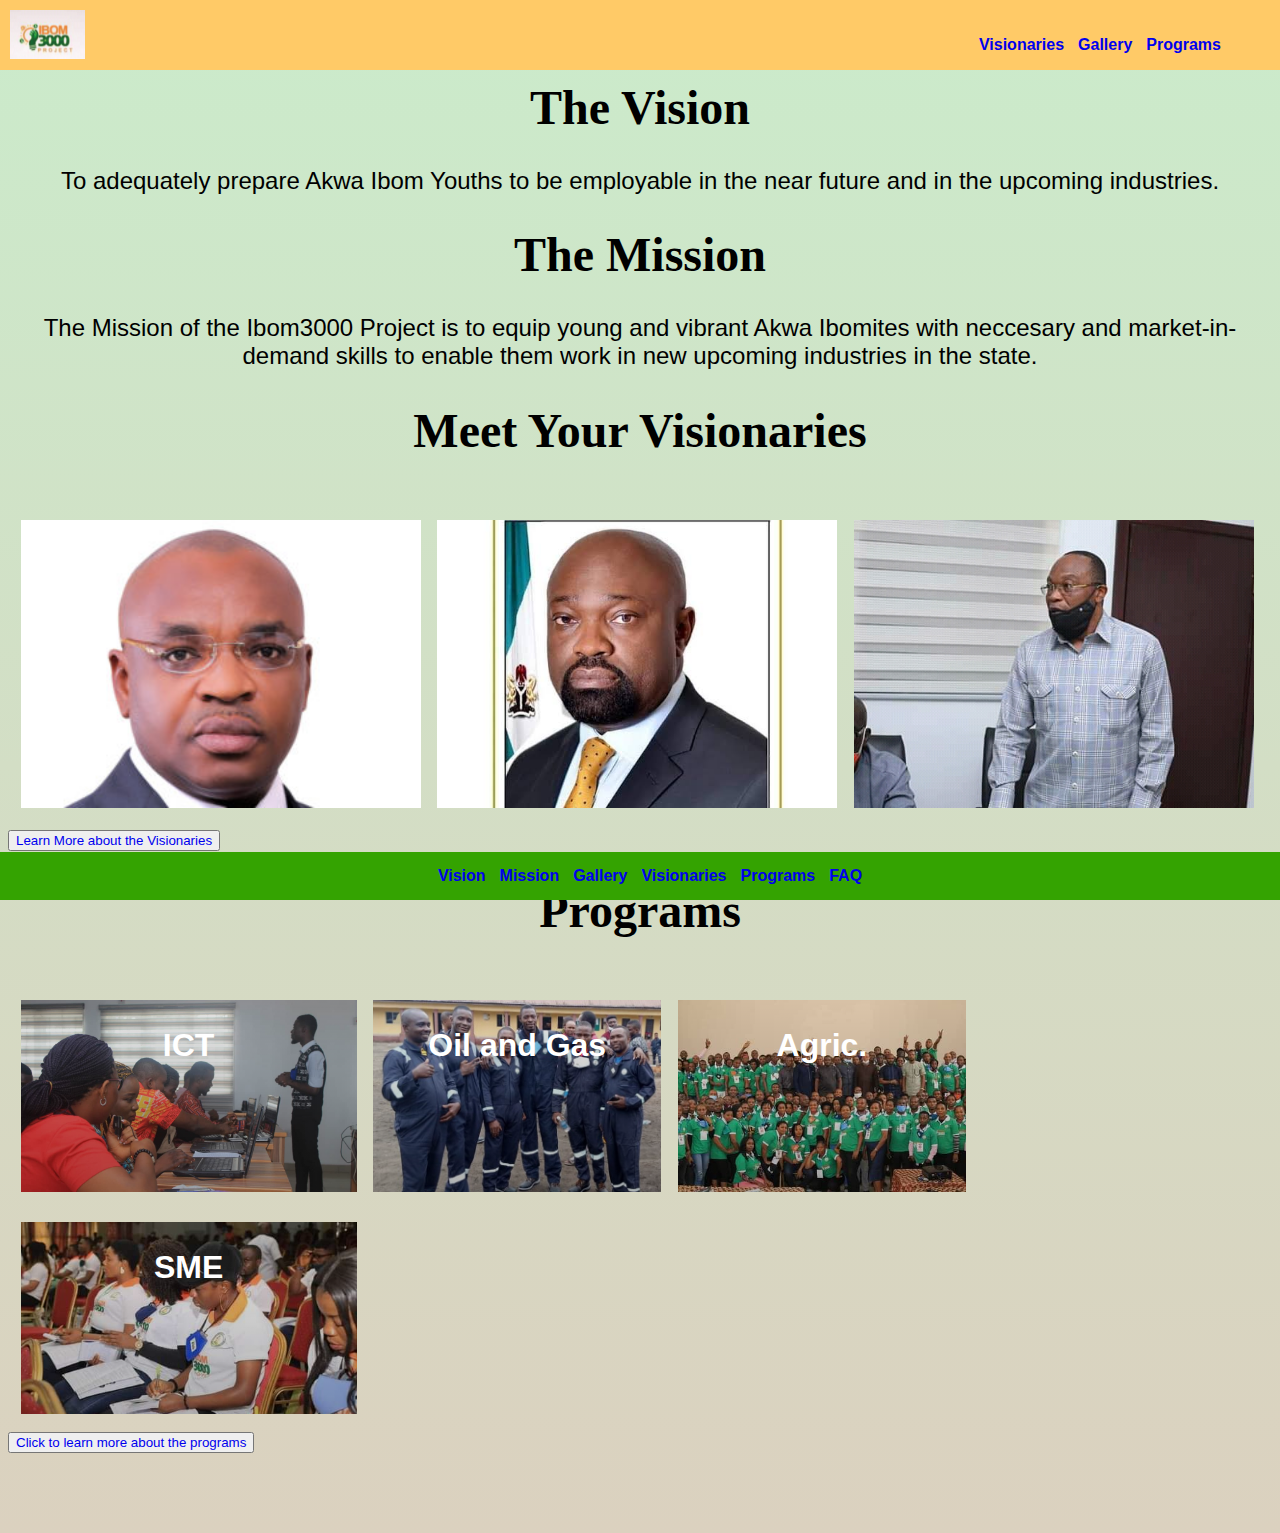
<file: index.html>
<!DOCTYPE html>
<html lang="en">
  <head>
    <meta charset="UTF-8" />
    <meta http-equiv="X-UA-Compatible" content="IE=edge" />
    <meta name="viewport" content="width=device-width, initial-scale=1.0" />
    <title>Ibom3000P</title>
    <link rel="stylesheet" href="./style.css" />
  </head>
  <header>
    <nav class="header">
      <img src="./images/ibom3000logo.jpg" alt="Ibom3000 Logo" width="75" />
      <ul class="nav">
        <li class="nav"><a href="visionaries.html"> Visionaries</a></li>
        <li class="nav"><a href="gallery.html"> Gallery</a></li>
        <li class="nav"><a href="programs.html"> Programs</a></li>
      </ul>
    </nav>
  </header>
  <body>
    <div class="vision" id="vision">
      <h1>The Vision</h1>
      <p>
        To adequately prepare Akwa Ibom Youths to be employable in the near
        future and in the upcoming industries.
      </p>
    </div>

    <div class="mission" id="mission">
      <h1>The Mission</h1>
      <p>
        The Mission of the Ibom3000 Project is to equip young and vibrant Akwa
        Ibomites with neccesary and market-in-demand skills to enable them work
        in new upcoming industries in the state.
      </p>
    </div>
    <div class="visionaries" id="visionaries">
      <h1>Meet Your Visionaries</h1>
      <section class="governor" id="governor"></section>
      <section class="commissioner" id="commissioner"></section>
      <section class="perm-sec" id="perm-sec"></section>
      <br />
      <br />
      <button>
        <a href="./visionaries.html"> Learn More about the Visionaries</a>
      </button>
    </div>
    <div class="programs" id="programs">
      <h1>Programs</h1>
      <section class="ICT" id="ICT">
        <h2 class="prog-section">ICT</h2>
      </section>
      <section class="oil-and-gas" id="oil-and-gas">
        <h2 class="prog-section">Oil and Gas</h2>
      </section>
      <section class="agriculture" id="agriculture">
        <h2 class="prog-section">Agric.</h2>
      </section>
      <section class="SME" id="SME">
        <h2 class="prog-section">SME</h2>
      </section>
      <br />
      <br />
      <button>
        <a href="./programs.html"> Click to learn more about the programs</a>
      </button>
    </div>
  </body>
  <footer>
    <nav>
      <ul class="footer" class="nav">
        <li class="nav"><a href="#vision"> Vision</a></li>
        <li class="nav"><a href="#mission"> Mission</a></li>
        <li class="nav"><a href="./gallery.html"> Gallery</a></li>
        <li class="nav"><a href="./visionaries.html"> Visionaries</a></li>
        <li class="nav"><a href="./programs.html">Programs</a></li>
        <li class="nav"><a href="./FAQ.html">FAQ</a></li>
      </ul>
    </nav>
  </footer>
  <body></body>
</html>
</file>
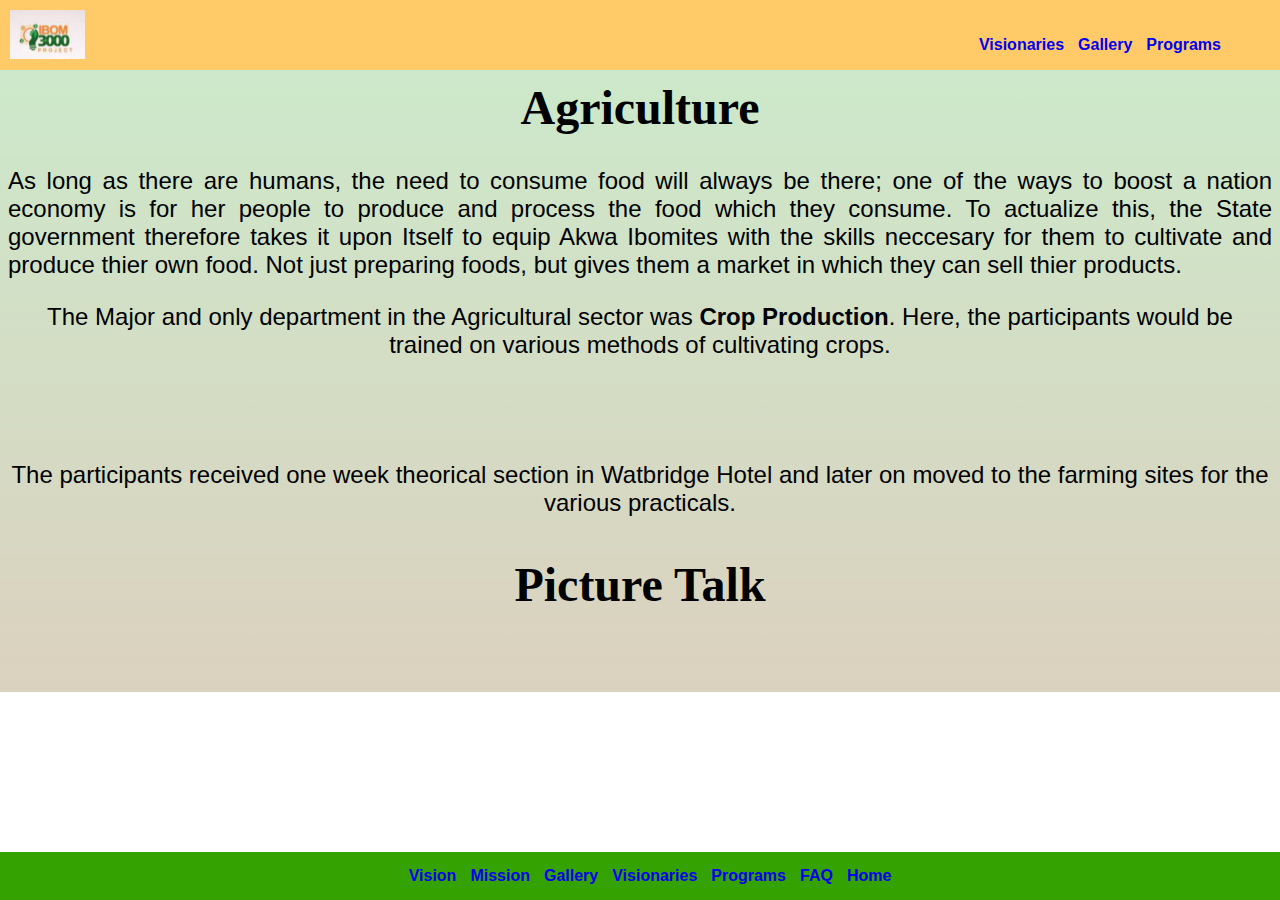
<file: agriculture.html>
<!DOCTYPE html>
<html lang="en">
  <head>
    <meta charset="UTF-8" />
    <meta http-equiv="X-UA-Compatible" content="IE=edge" />
    <meta name="viewport" content="width=device-width, initial-scale=1.0" />
    <title>Ibom3000P</title>
    <link rel="stylesheet" href="./style.css" />
  </head>
  <header>
    <nav class="header">
      <img src="./images/ibom3000logo.jpg" alt="Ibom3000 Logo" width="75" />
      <ul class="nav">
        <li class="nav"><a href="visionaries.html"> Visionaries</a></li>
        <li class="nav"><a href="gallery.html"> Gallery</a></li>
        <li class="nav"><a href="programs.html"> Programs</a></li>
      </ul>
    </nav>
    <h1>Agriculture</h1>
    <p class="paragraph">
      As long as there are humans, the need to consume food will always be
      there; one of the ways to boost a nation economy is for her people to
      produce and process the food which they consume. To actualize this, the
      State government therefore takes it upon Itself to equip Akwa Ibomites
      with the skills neccesary for them to cultivate and produce thier own
      food. Not just preparing foods, but gives them a market in which they can
      sell thier products.
    </p>
    <p>
      The Major and only department in the Agricultural sector was
      <b> Crop Production</b>. Here, the participants would be trained on
      various methods of cultivating crops.
    </p>
    <br />
    <br />
    <br />
    <p>
      The participants received one week theorical section in Watbridge Hotel
      and later on moved to the farming sites for the various practicals.
    </p>
    <div class="pictures">
      <h2 class="headings2">Picture Talk</h2>
    </div>
  </body>
  <footer>
    <nav>
      <ul class="footer" class="nav">
        <li class="nav"><a href="./index.html"> Vision</a></li>
        <li class="nav"><a href="./index.html"> Mission</a></li>
        <li class="nav"><a href="./gallery.html"> Gallery</a></li>
        <li class="nav"><a href="./visionaries.html"> Visionaries</a></li>
        <li class="nav"><a href="./programs.html">Programs</a></li>
        <li class="nav"><a href="./FAQ.html">FAQ</a></li>
        <li class="nav"><a href="./index.html">Home</a></li>
      </ul>
    </nav>
  </footer>
  <body></body>
</html>
</file>
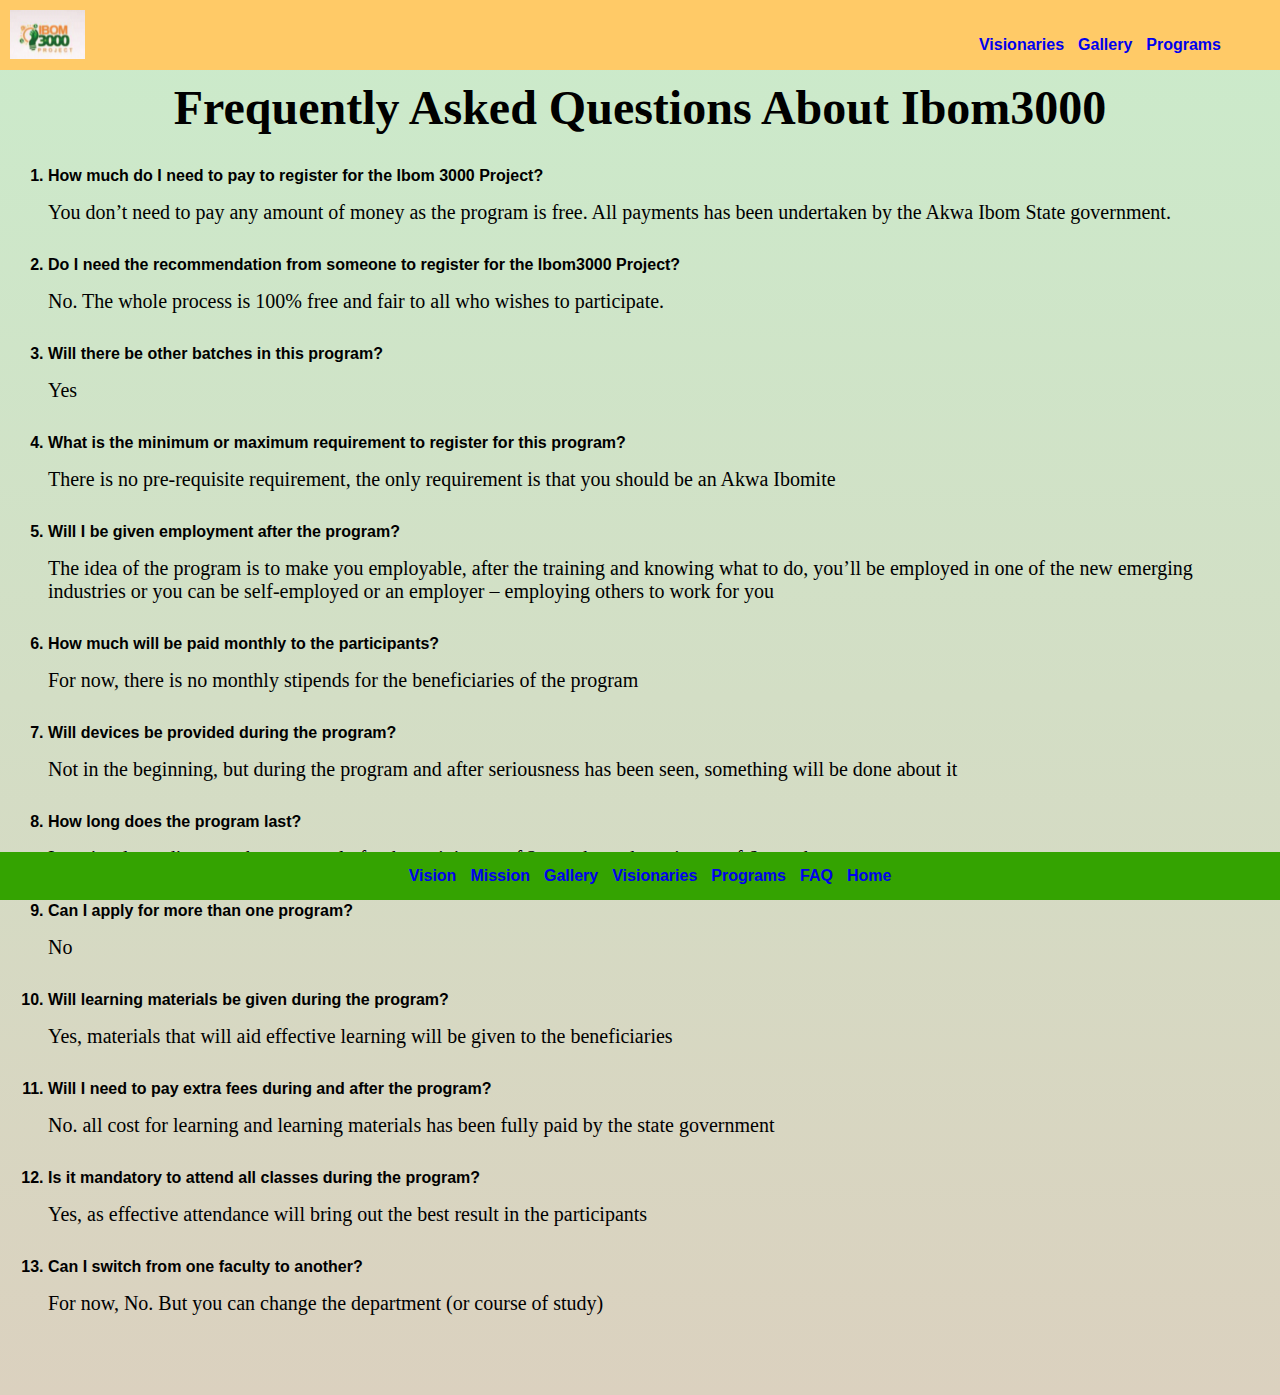
<file: FAQ.html>
<!DOCTYPE html>
<html lang="en">
  <head>
    <meta charset="UTF-8" />
    <meta http-equiv="X-UA-Compatible" content="IE=edge" />
    <meta name="viewport" content="width=device-width, initial-scale=1.0" />
    <title>Ibom3000P</title>
    <link rel="stylesheet" href="./style.css" />
  </head>
  <header>
    <nav class="header">
      <img src="./images/ibom3000logo.jpg" alt="Ibom3000 Logo" width="75" />
      <ul class="nav">
        <li class="nav"><a href="visionaries.html"> Visionaries</a></li>
        <li class="nav"><a href="gallery.html"> Gallery</a></li>
        <li class="nav"><a href="programs.html"> Programs</a></li>
      </ul>
    </nav>
  </header>
  <body>
    <h1>Frequently Asked Questions About Ibom3000</h1>
    <main class="FAQ">
      <ol class="faq">
        <li class="faq">
          How much do I need to pay to register for the Ibom 3000 Project?
          <br />
        </li>
        <label for="faq" class="answer">
          You don’t need to pay any amount of money as the program is free. All
          payments has been undertaken by the Akwa Ibom State government.</label
        >
        <li class="faq">
          Do I need the recommendation from someone to register for the Ibom3000
          Project? <br />
        </li>
        <label for="faq" class="answer"
          >No. The whole process is 100% free and fair to all who wishes to
          participate.</label
        >
        <li class="faq">
          Will there be other batches in this program?
          <br />
        </li>
        <label for="faq" class="answer">Yes</label>
        <li class="faq">
          What is the minimum or maximum requirement to register for this
          program?
          <br />
        </li>
        <label for="faq" class="answer"
          >There is no pre-requisite requirement, the only requirement is that
          you should be an Akwa Ibomite</label
        >
        <li class="faq">
          Will I be given employment after the program?
          <br />
        </li>
        <label for="faq" class="answer">
          The idea of the program is to make you employable, after the training
          and knowing what to do, you’ll be employed in one of the new emerging
          industries or you can be self-employed or an employer – employing
          others to work for you</label
        >
        <li class="faq">
          How much will be paid monthly to the participants?
          <br />
        </li>
        <label for="faq" class="answer"
          >For now, there is no monthly stipends for the beneficiaries of the
          program</label
        >
        <li class="faq">
          Will devices be provided during the program?
          <br />
        </li>
        <label for="faq" class="answer"
          >Not in the beginning, but during the program and after seriousness
          has been seen, something will be done about it</label
        >
        <li class="faq">
          How long does the program last?
          <br />
        </li>
        <label for="faq" class="answer"
          >It varies depending on what you apply for, but minimum of 2 months
          and maximum of 6 months</label
        >
        <li class="faq">
          Can I apply for more than one program?
          <br />
        </li>
        <label for="faq" class="answer">No</label>
        <li class="faq">
          Will learning materials be given during the program?
          <br />
        </li>
        <label for="faq" class="answer">
          Yes, materials that will aid effective learning will be given to the
          beneficiaries</label
        >
        <li class="faq">
          Will I need to pay extra fees during and after the program?
          <br />
        </li>
        <label for="faq" class="answer">
          No. all cost for learning and learning materials has been fully paid
          by the state government</label
        >
        <li class="faq">
          Is it mandatory to attend all classes during the program?
          <br />
        </li>
        <label for="faq" class="answer">
          Yes, as effective attendance will bring out the best result in the
          participants</label
        >
        <li class="faq">
          Can I switch from one faculty to another?
          <br />
        </li>
        <label for="faq" class="answer"
          >For now, No. But you can change the department (or course of
          study)</label
        >
      </ol>
    </main>
  </body>
  <footer>
    <nav>
      <ul class="footer" class="nav">
        <li class="nav"><a href="#vision"> Vision</a></li>
        <li class="nav"><a href="#mission"> Mission</a></li>
        <li class="nav"><a href="./gallery.html"> Gallery</a></li>
        <li class="nav"><a href="./visionaries.html"> Visionaries</a></li>
        <li class="nav"><a href="./programs.html">Programs</a></li>
        <li class="nav"><a href="./FAQ.html">FAQ</a></li>
        <li class="nav"><a href="./index.html">Home</a></li>
      </ul>
    </nav>
  </footer>
  <body></body>
</html>
</file>
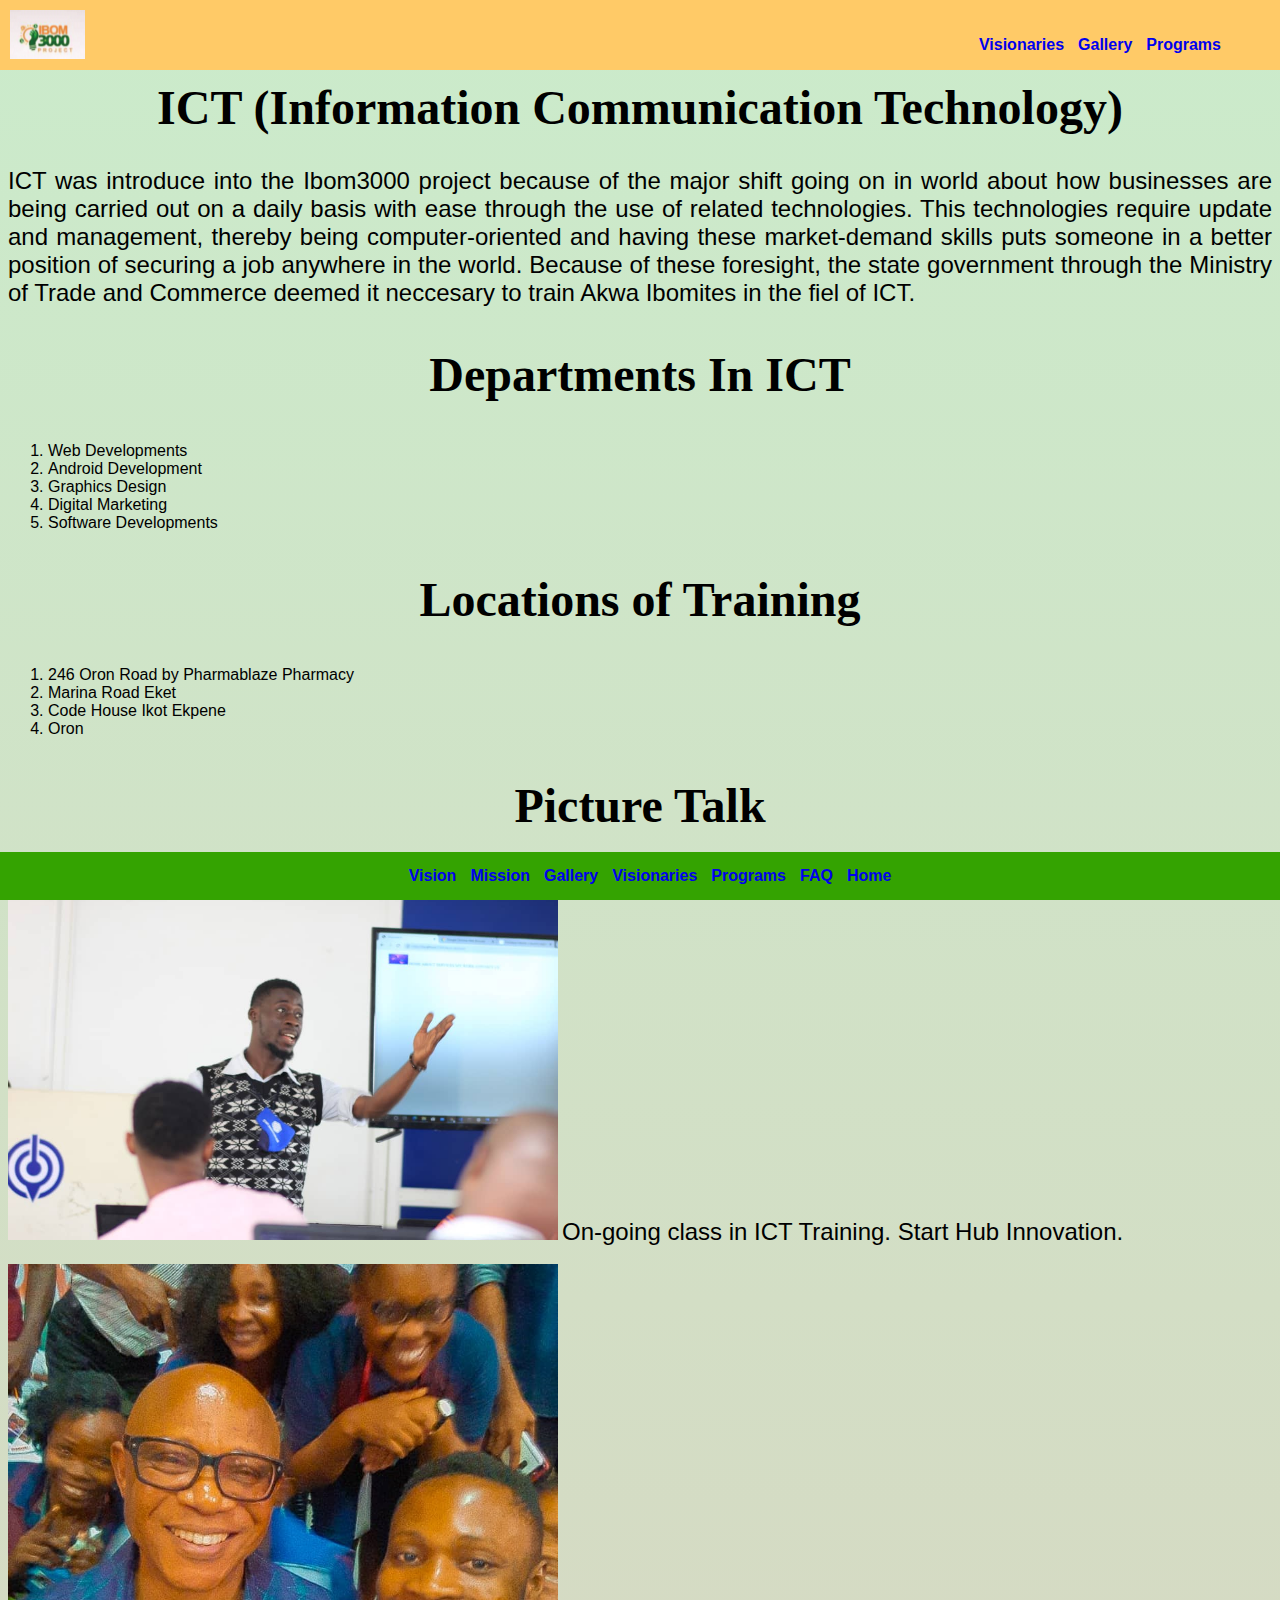
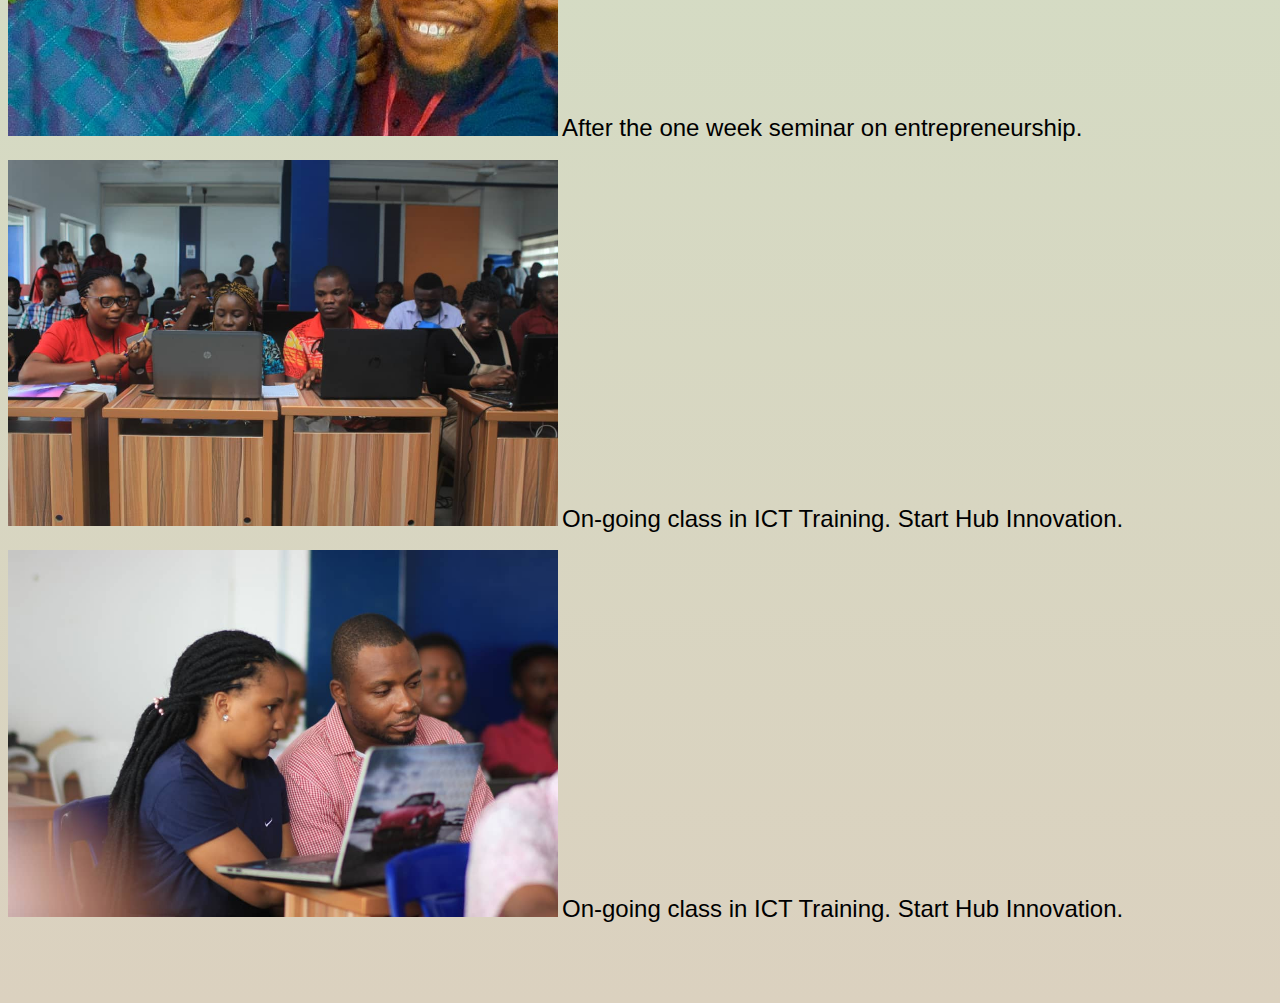
<file: ICT.html>
<!DOCTYPE html>
<html lang="en">
  <head>
    <meta charset="UTF-8" />
    <meta http-equiv="X-UA-Compatible" content="IE=edge" />
    <meta name="viewport" content="width=device-width, initial-scale=1.0" />
    <title>Ibom3000P</title>
    <link rel="stylesheet" href="./style.css" />
  </head>
  <header>
    <nav class="header">
      <img src="./images/ibom3000logo.jpg" alt="Ibom3000 Logo" width="75" />
      <ul class="nav">
        <li class="nav"><a href="visionaries.html"> Visionaries</a></li>
        <li class="nav"><a href="gallery.html"> Gallery</a></li>
        <li class="nav"><a href="programs.html"> Programs</a></li>
      </ul>
    </nav>
  </header>
  <body>
    <h1>ICT (Information Communication Technology)</h1>
    <p class="paragraph">
      ICT was introduce into the Ibom3000 project because of the major shift
      going on in world about how businesses are being carried out on a daily
      basis with ease through the use of related technologies. This technologies
      require update and management, thereby being computer-oriented and having
      these market-demand skills puts someone in a better position of securing a
      job anywhere in the world. Because of these foresight, the state
      government through the Ministry of Trade and Commerce deemed it neccesary
      to train Akwa Ibomites in the fiel of ICT.
    </p>
    <div class="departments">
      <h2 class="headings2">Departments In ICT</h2>
      <ol>
        <li class="ictdep">Web Developments</li>
        <li class="ictdep">Android Development</li>
        <li class="ictdep">Graphics Design</li>
        <li class="ictdep">Digital Marketing</li>
        <li class="ictdep">Software Developments</li>
      </ol>
    </div>
    <div class="location">
      <h2 class="headings2">Locations of Training</h2>
      <ol>
        <li class="ictdep">246 Oron Road by Pharmablaze Pharmacy</li>
        <li class="ictdep">Marina Road Eket</li>
        <li class="ictdep">Code House Ikot Ekpene</li>
        <li class="ictdep">Oron</li>
      </ol>
    </div>
    <div class="pictures">
      <h2 class="headings2">Picture Talk</h2>
      <img src="./images/ict/ictclass.jpg" alt="" width="550" />
      <span>On-going class in ICT Training. Start Hub Innovation. </span>

      <br />
      <br />
      <img src="./images/ict/ictsem.jpg" alt="" width="550" />
      <span>After the one week seminar on entrepreneurship. </span>

      <br />
      <br />
      <img src="./images/ict/ictclass1.jpg" alt="" width="550" />
      <span>On-going class in ICT Training. Start Hub Innovation. </span>

      <br />
      <br />
      <img src="./images/ict/ictclass2.jpg" alt="" width="550" />
      <span>On-going class in ICT Training. Start Hub Innovation. </span>
    </div>
  </body>
  <footer>
    <nav>
      <ul class="footer" class="nav">
        <li class="nav"><a href="./index.html"> Vision</a></li>
        <li class="nav"><a href="./index.html"> Mission</a></li>
        <li class="nav"><a href="./gallery.html"> Gallery</a></li>
        <li class="nav"><a href="./visionaries.html"> Visionaries</a></li>
        <li class="nav"><a href="./programs.html">Programs</a></li>
        <li class="nav"><a href="./FAQ.html">FAQ</a></li>
        <li class="nav"><a href="./index.html">Home</a></li>
      </ul>
    </nav>
  </footer>
  <body></body>
</html>
</file>
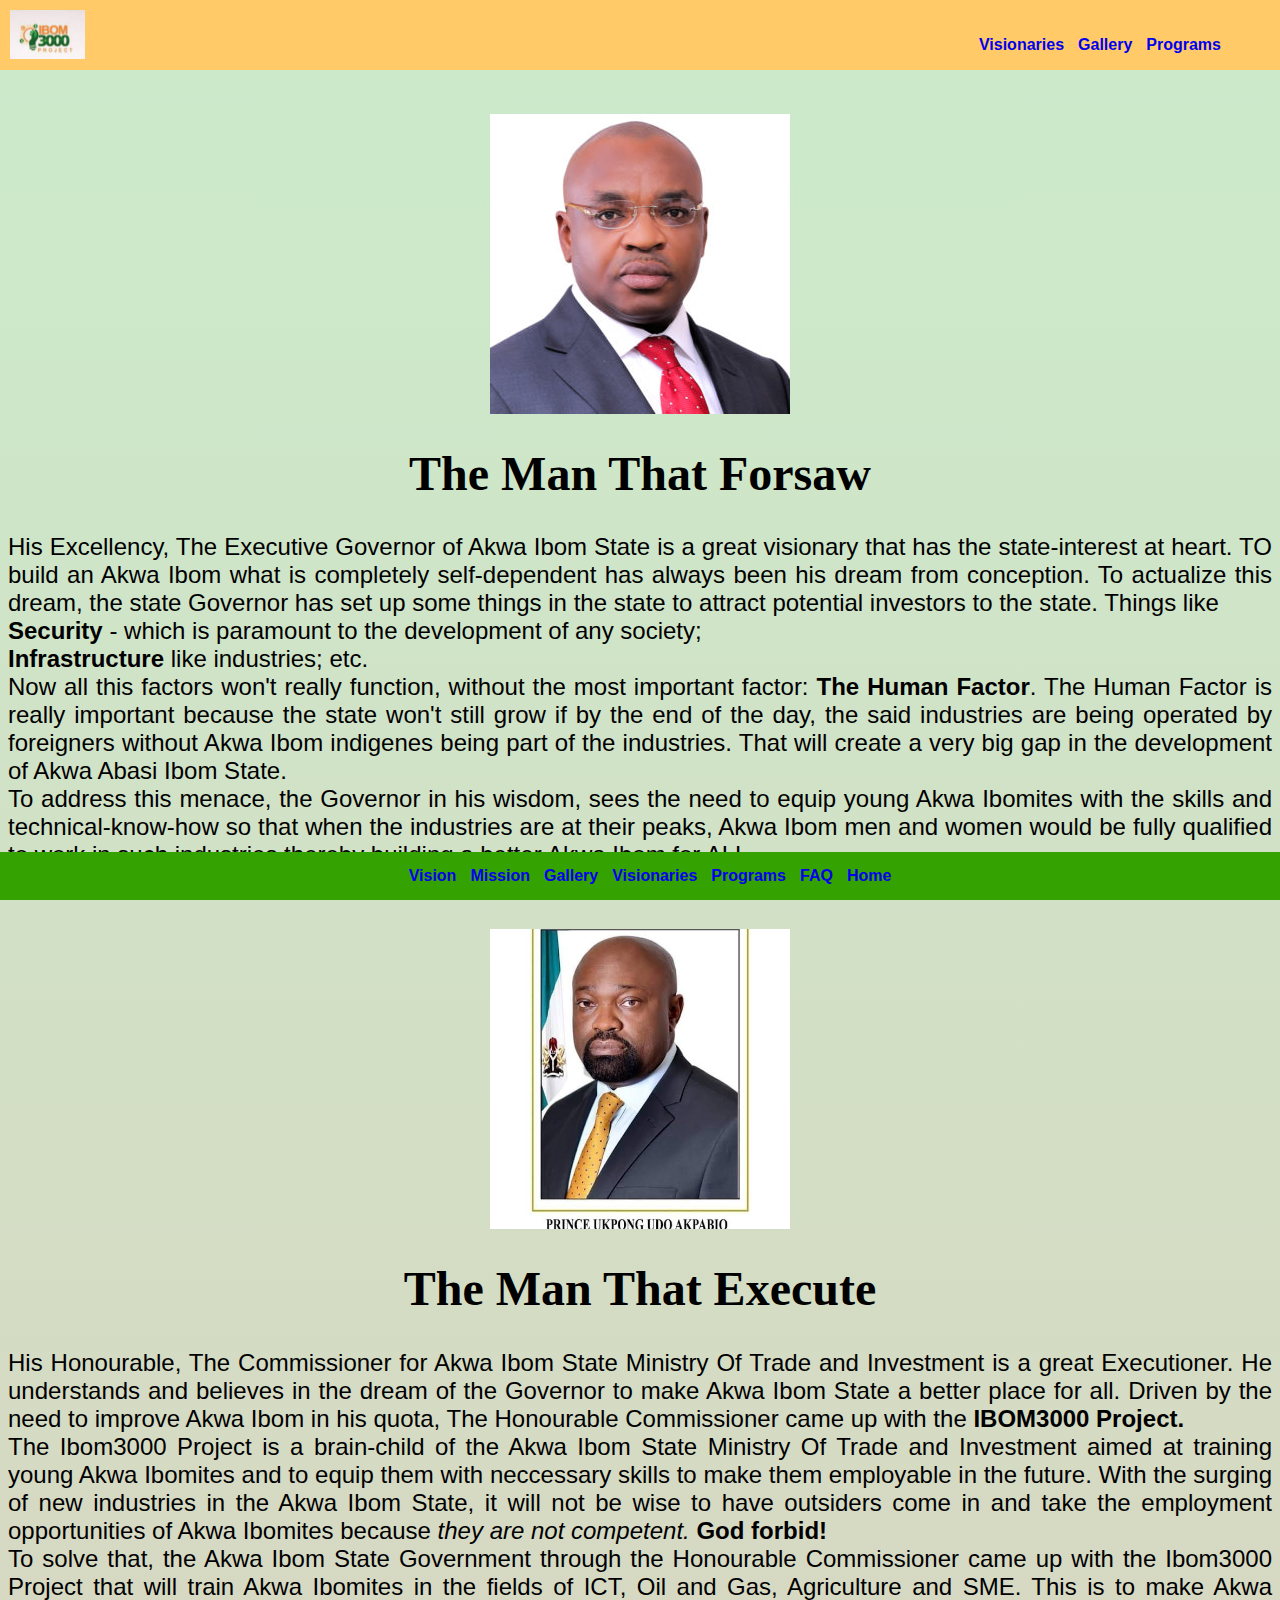
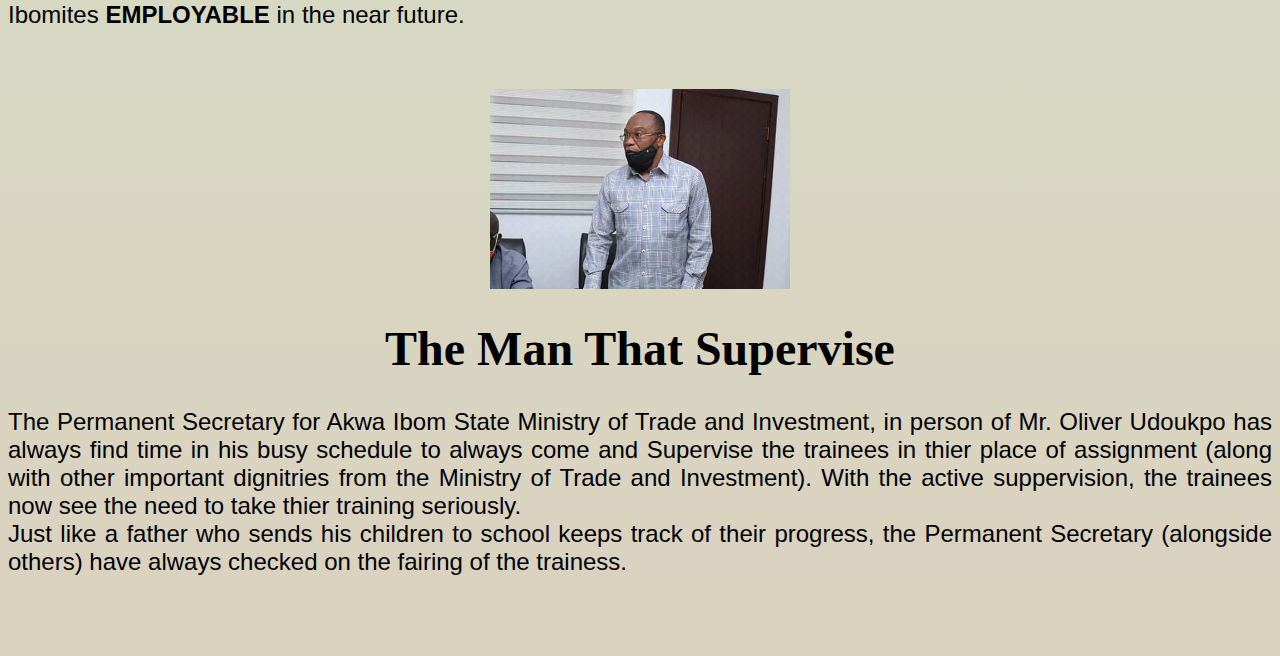
<file: visionaries.html>
<!DOCTYPE html>
<html lang="en">
  <head>
    <meta charset="UTF-8" />
    <meta http-equiv="X-UA-Compatible" content="IE=edge" />
    <meta name="viewport" content="width=device-width, initial-scale=1.0" />
    <title>Ibom3000P</title>
    <link rel="stylesheet" href="./style.css" />
  </head>
  <header>
    <nav class="header">
      <img src="./images/ibom3000logo.jpg" alt="Ibom3000 Logo" width="75" />
      <ul class="nav">
        <li class="nav"><a href="visionaries.html"> Visionaries</a></li>
        <li class="nav"><a href="gallery.html"> Gallery</a></li>
        <li class="nav"><a href="programs.html"> Programs</a></li>
      </ul>
    </nav>
  </header>
  <body>
    <div class="visionaries">
      <section></section>
      <img
        src="./images/governor.jpg"
        alt="Picture of Governor Udom Emmannuel"
        width="300"
        class="visionary-image"
      />
      <h1>The Man That Forsaw</h1>
      <p class="paragraph">
        His Excellency, The Executive Governor of Akwa Ibom State is a great visionary that has the state-interest at heart. TO build an Akwa Ibom what is completely self-dependent has always been his dream from conception. To actualize this dream, the state Governor has set up some things in the state to attract potential investors to the state. Things like <br> <b>Security</b> - which is paramount to the development of any society; <br> <b>Infrastructure</b> like industries; etc. <br>
      
          Now all this factors won't really function, without the most important factor: <b>The Human Factor</b>. The Human Factor is really important because the state won't still grow if by the end of the day, the said industries are being operated by foreigners without Akwa Ibom indigenes being part of the industries. That will create a very big gap in the development of Akwa Abasi Ibom State. <br>
          To address this menace, the Governor in his wisdom, sees the need to equip young Akwa Ibomites with the skills and technical-know-how so that when the industries are at their peaks, Akwa Ibom men and women would be fully qualified to work in such industries thereby building a better Akwa Ibom for ALL.
      </p>
    </div>
    <br />
    <br />

    <div class="visionaries">
      <img
        src="./images/commissioner.jpeg"
        alt="Picture of Hon Commissioner"
        width="300"
        class="visionary-image"
      />
      <h1>The Man That Execute</h1>
      <p class="paragraph">
        His Honourable, The Commissioner for Akwa Ibom State Ministry Of Trade and Investment is a great Executioner. He understands and believes in the dream of the Governor to make Akwa Ibom State a better place for all. Driven by the need to improve Akwa Ibom in his quota, The Honourable Commissioner came up with the <b>IBOM3000 Project.</b> <br>
        The Ibom3000 Project is a brain-child of the Akwa Ibom State Ministry Of Trade and Investment aimed at training young Akwa Ibomites and to equip them with neccessary skills to make them employable in the future. With the surging of new industries in the Akwa Ibom State, it will not be wise to have outsiders come in and take the employment opportunities of Akwa Ibomites because <i>they are not competent.</i>  <b>God forbid!</b> <br>
        To solve that, the Akwa Ibom State Government through the Honourable Commissioner came up with the Ibom3000 Project that will train Akwa Ibomites in the fields of ICT, Oil and Gas, Agriculture and SME. This is to make Akwa Ibomites <b>EMPLOYABLE</b> in the near future. 
      </p>
    </div>
    <br />
    <br />

    <div class="visionaries">
      <img
        src="./images/permsec.jpg"
        alt="Picture of Permanent Secretary"
        width="300"
        class="visionary-image"
      />
      <h1>The Man That Supervise</h1>
      <p class="paragraph">
        The Permanent Secretary for Akwa Ibom State Ministry of Trade and Investment, in person of Mr. Oliver Udoukpo has always find time in his busy schedule to always come and Supervise the trainees in thier place of assignment (along with other important dignitries from the Ministry of Trade and Investment). With the active suppervision, the trainees now see the need to take thier training seriously. <br>
        Just like a father who sends his children to school keeps track of their progress, the Permanent Secretary (alongside others) have always checked on the fairing of the trainess.
      </p>
    </div>
  </body>
  <footer>
    <nav>
    <nav>
      <ul class="footer" class="nav">
        <li class="nav"><a href="./index.html"> Vision</a></li>
        <li class="nav"><a href="./index.html"> Mission</a></li>
        <li class="nav"><a href="./gallery.html"> Gallery</a></li>
        <li class="nav"><a href="./visionaries.html"> Visionaries</a></li>
        <li class="nav"><a href="./programs.html">Programs</a></li>
        <li class="nav"><a href="./FAQ.html">FAQ</a></li>
        <li class="nav"><a href="./index.html">Home</a></li>
      </ul>
    </nav>
  </footer>
  <body></body>
</html>
</file>
<file: style.css>
.header {
  margin: 0%;
  padding: 15%;
  top: 0;
  left: 0;
  width: 100%;
  height: 50px;
  background-color: rgb(255, 202, 103);
  padding: 10px;
  position: fixed;
}
.footer {
  position: fixed;
  left: 0;
  bottom: 0;
  margin: 0;
  width: 100%;
  padding: 10px;
  background-color: rgb(52, 163, 1);
  text-align: center;
  color: white;
}
body {
  background: linear-gradient(rgb(203, 235, 203), rgb(219, 209, 191));
  background-repeat: no-repeat;
  margin-top: 5rem;
  margin-bottom: 5rem;
}
ul.nav {
  list-style: none;
  display: inline-block;
  float: right;
  padding: 5px;
  padding-right: 5%;
}

a {
  text-decoration: none;
}
li.nav {
  display: inline-block;
  padding: 5px;
  font-family: Verdana, Geneva, Tahoma, sans-serif;
  font-weight: bold;
}

.header a:hover {
  background-color: green;
  color: white;
}

.footer a:hover {
  background-color: orange;
  color: white;
}

div {
  display: block;
}

h1 {
  text-align: center;
  font-family: Cambria, Cochin, Georgia, Times, "Times New Roman", serif;
  font-size: 3rem;
}
h2 {
  text-align: center;
  font-family: Verdana, Geneva, Tahoma, sans-serif;
  word-wrap: break-word;
  color: white;
  font-size: 2rem;
}

p {
  font-family: "Segoe UI", Tahoma, Geneva, Verdana, sans-serif;
  text-align: center;
  font-size: 1.5rem;
}

section {
  display: inline-block;
  margin-left: 1%;
  margin-top: 30px;
  justify-content: center;
  align-items: center;
}

section.ICT {
  width: 3.5in;
  height: 2in;
  background: linear-gradient(rgba(0, 0, 0, 0.1), rgba(0, 0, 0, 0.3)),
    url(./images/ict/ict.jpg);
  background-size: 100%;
  background-repeat: no-repeat;
}

section.oil-and-gas {
  width: 3in;
  height: 2in;
  background: linear-gradient(rgba(0, 0, 0, 0.1), rgba(0, 0, 0, 0.3)),
    url(./images/oil/oil.jpg);
  background-size: 100%;
  background-repeat: no-repeat;
}

section.agriculture {
  width: 3in;
  height: 2in;
  background: linear-gradient(rgba(0, 0, 0, 0.1), rgba(0, 0, 0, 0.3)),
    url(./images/agric/agriculture.jpg);
  background-size: 100%;
  background-repeat: no-repeat;
}

section.SME {
  width: 3.5in;
  height: 2in;
  background: linear-gradient(rgba(0, 0, 0, 0.1), rgba(0, 0, 0, 0.3)),
    url(./images/sme/sme.jpg);
  background-size: 100%;
  background-repeat: no-repeat;
}

.prog-section {
  display: flex;
  text-align: center;
  justify-content: center;
  align-self: baseline;
}
section.governor {
  width: 25rem;
  height: 3in;
  background: url(./images/governor.jpg);
  background-size: 100%;
  background-repeat: no-repeat;
}

section.commissioner {
  width: 25rem;
  height: 3in;
  background: url(./images/commissioner.jpeg);
  background-size: cover;
  background-repeat: no-repeat;
}

section.perm-sec {
  width: 25rem;
  height: 3in;
  background: url(./images/permsec.jpg);
  background-size: cover;
  background-repeat: no-repeat;
}

.visionary-image {
  display: block;
  margin-left: auto;
  margin-right: auto;
  position: 50%;
}
.headings2 {
  font-family: Cambria, Cochin, Georgia, Times, "Times New Roman", serif;
  color: black;
  font-size: 3rem;
}

li.ictdep {
  font-family: Verdana, Geneva, Tahoma, sans-serif;
}

li.oildep {
  font-family: Verdana, Geneva, Tahoma, sans-serif;
}
li.smedep {
  font-family: Verdana, Geneva, Tahoma, sans-serif;
}

li.faq {
  font-family: Verdana, Geneva, Tahoma, sans-serif;
  font-weight: bold;
  margin-top: 2rem;
  margin-bottom: 1rem;
}

label.answer {
  font-family: Cambria, Cochin, Georgia, Times, "Times New Roman", serif;
  font-size: 20px;
}

.paragraph {
  text-align: justify;
}

span {
  font-family: Verdana, Geneva, Tahoma, sans-serif;
  font-size: 1.5rem;
}
</file>
